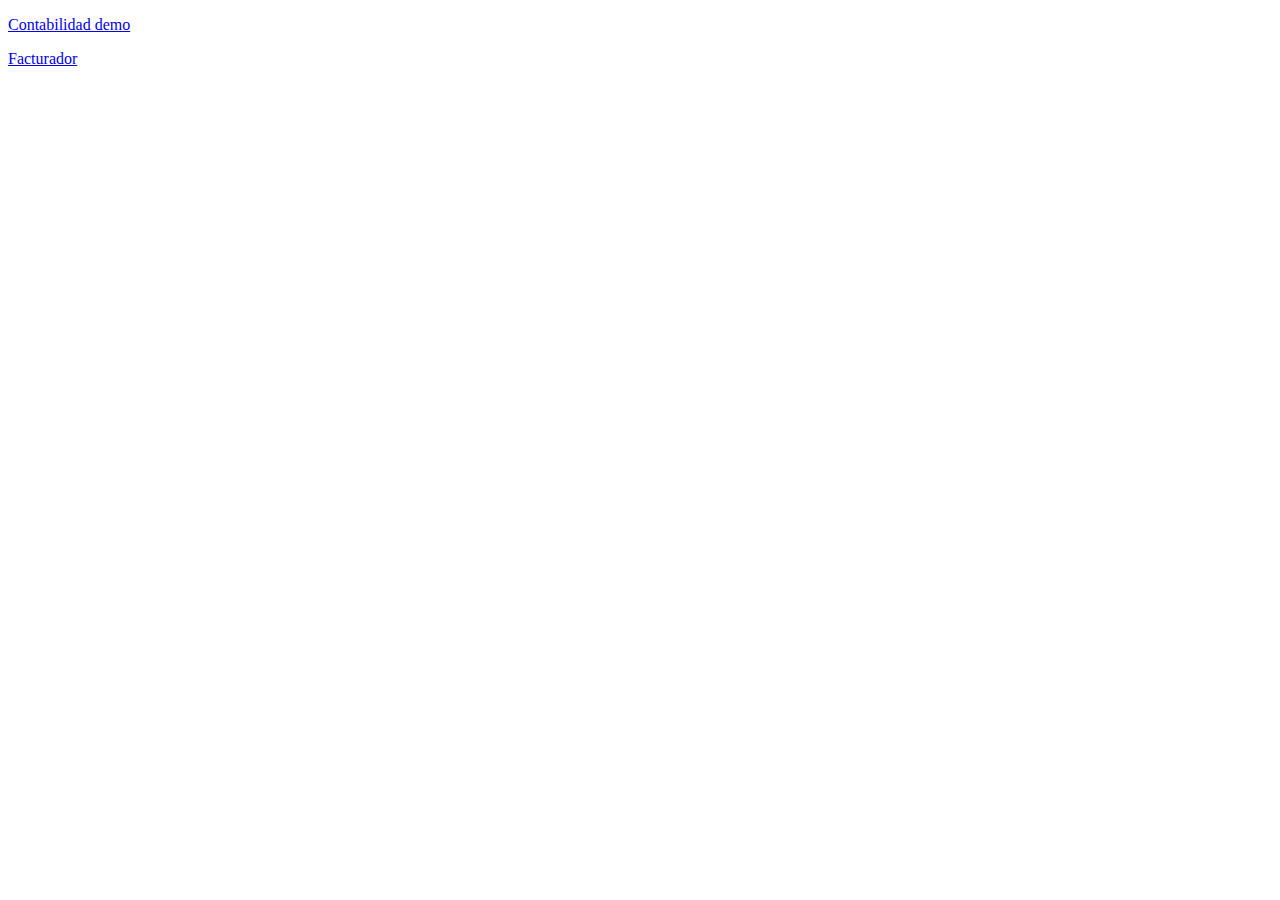
<file: docs/pages/index.html>
<!DOCTYPE html>
<html lang="en">
<head>
  <meta charset="UTF-8">
  <meta http-equiv="X-UA-Compatible" content="IE=edge">
  <meta name="viewport" content="width=device-width, initial-scale=1.0">
  <title>Contabilidad</title>
</head>
<body>
  <p>
    <a href="https://victorze.notion.site/Demo-d9d0e8def6414ea0b4a7ce850fc0c554">Contabilidad demo</a>
  </p>

  <p>
    <a href="https://victorze.notion.site/victorze/Facturador-a7921dc2c8744e5ea189dc47f89780a9">Facturador</a>
  </p>
</body>
</html>
</file>
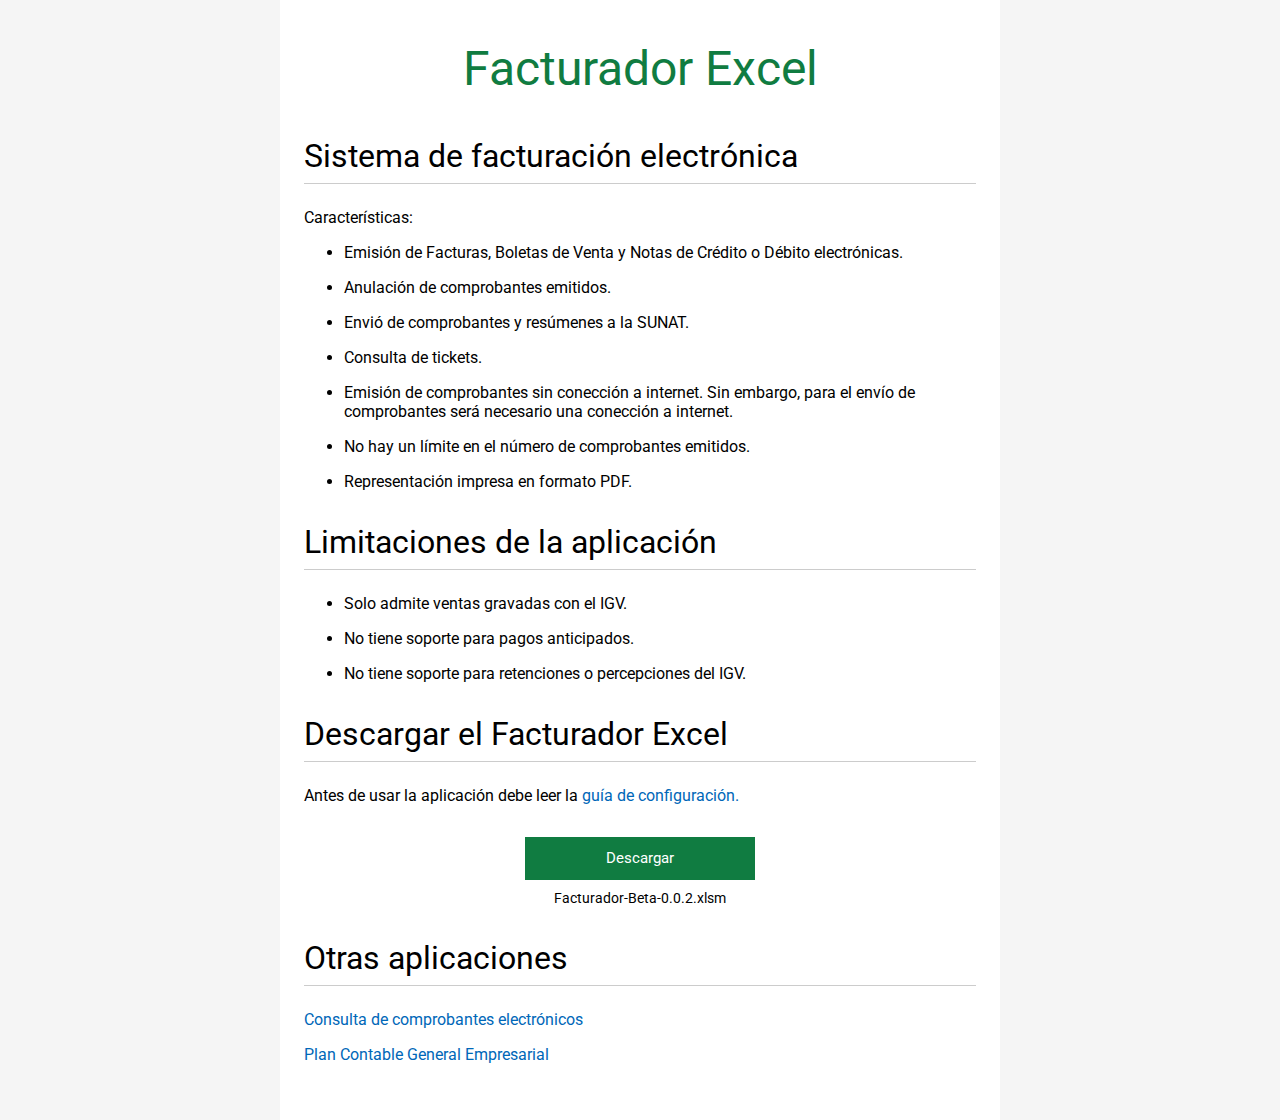
<file: docs/pages/facturador.html>
<!DOCTYPE html>
<html lang="es">
  <head>
    <meta charset="UTF-8" />
    <meta name="viewport" content="width=device-width, initial-scale=1.0" />
    <link rel="stylesheet" href="./static/css/facturador.css" />
    <title>Facturador</title>
    <!-- Global site tag (gtag.js) - Google Analytics -->
    <script
      async
      src="https://www.googletagmanager.com/gtag/js?id=UA-150061762-1"
    ></script>
    <script>
      window.dataLayer = window.dataLayer || [];
      function gtag() {
        dataLayer.push(arguments);
      }
      gtag("js", new Date());

      gtag("config", "UA-150061762-1");
    </script>
  </head>

  <body>
    <div class="container">
      <h1>Facturador Excel</h1>

      <section>
        <h2>Sistema de facturación electrónica</h2>

        <p>Características:</p>

        <ul>
          <li>
            Emisión de Facturas, Boletas de Venta y Notas de Crédito o Débito
            electrónicas.
          </li>
          <li>Anulación de comprobantes emitidos.</li>
          <li>Envió de comprobantes y resúmenes a la SUNAT.</li>
          <li>Consulta de tickets.</li>
          <li>
            Emisión de comprobantes sin conección a internet. Sin embargo, para
            el envío de comprobantes será necesario una conección a internet.
          </li>
          <li>No hay un límite en el número de comprobantes emitidos.</li>
          <li>Representación impresa en formato PDF.</li>
        </ul>
      </section>

      <section>
        <h2>Limitaciones de la aplicación</h2>

        <ul>
          <li>Solo admite ventas gravadas con el IGV.</li>
          <li>No tiene soporte para pagos anticipados.</li>
          <li>No tiene soporte para retenciones o percepciones del IGV.</li>
        </ul>
      </section>

      <section>
        <h2>Descargar el Facturador Excel</h2>

        <p>
          Antes de usar la aplicación debe leer la
          <a
            href="https://victorze.notion.site/Configuraci-n-b-sica-e10700483f1c4aa7804806139accf86f"
            target="_blank"
          >
            guía de configuración.
          </a>
        </p>

        <div class="download">
          <a
            href="https://github.com/PartidaDoble/versions/raw/master/facturador/Facturador-Beta-0.0.2.xlsm"
            class="download-button"
            >Descargar</a
          >
          <span class="version">Facturador-Beta-0.0.2.xlsm</span>
        </div>
      </section>

      <section>
        <h2>Otras aplicaciones</h2>

        <p>
          <a
            href="https://raw.githubusercontent.com/PartidaDoble/ConsultaCPE/master/ConsultaCPE-v1.2.1.xlsm"
            target="_blank"
          >
            Consulta de comprobantes electrónicos
          </a>
        </p>
        <p>
          <a href="https://plancontable.github.io/" target="_blank">
            Plan Contable General Empresarial
          </a>
        </p>
      </section>
    </div>
  </body>
</html>
</file>
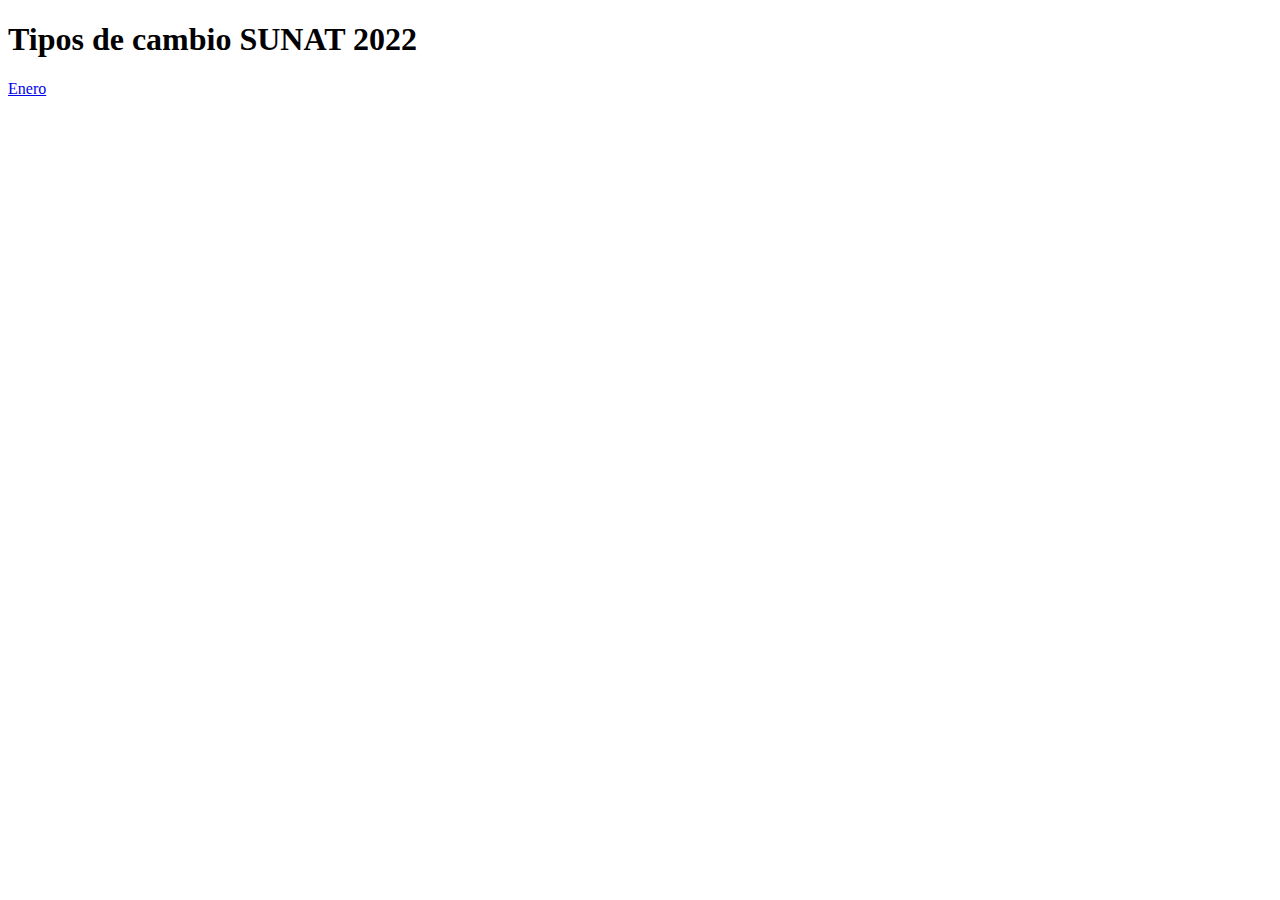
<file: docs/pages/tc.html>
<!DOCTYPE html>
<html lang="es">
<head>
  <meta charset="UTF-8">
  <meta http-equiv="X-UA-Compatible" content="IE=edge">
  <meta name="viewport" content="width=device-width, initial-scale=1.0">
  <title>Tipo de cambio SUNAT</title>
</head>
<body>
  <h1>Tipos de cambio SUNAT 2022</h1>

  <p>
    <a
      href="https://raw.githubusercontent.com/PartidaDoble/partidadoble.github.io/master/data/tc/2022/2022-01.xlsx"
      target="_blank"
    >
      Enero
    </a>
  </p>
</body>
</html>
</file>
<file: docs/pages/static/css/facturador.css>
@import url('https://fonts.googleapis.com/css2?family=Roboto&display=swap');

* {
  box-sizing: border-box;
}

body {
  margin: 0;
  font-family: 'Roboto', sans-serif;
  background: #F5F5F5;
}

.container {
  margin: 0 auto;
  padding: 0 1.5rem 2.5rem;
  max-width: 45rem;
  background: #fff;
}

h1 {
  margin: 0 0 2.5rem;
  padding-top: 2.5rem;
  color: #107c41;
  font-size: 3rem;
  text-align: center;
  font-weight: 400;
  font-family: 'Roboto', sans-serif;
}

h2 {
  margin: 2rem 0 1.5rem;
  padding-bottom: 0.5rem;
  font-size: 2rem;
  font-weight: 400;
  font-family: 'Roboto', sans-serif;
  border-bottom: 1px solid #ccc;
}

li {
  margin: 1rem 0;
}

a {
  color: #0067b8;
  text-decoration: none;
}

a:hover {
  text-decoration: underline;
}

a.download-button {
  display: block;
  margin: 2rem auto 0.5rem;
  height: 43px;
  width: 230px;
  border: none;
  padding: 12px;
  background: #107C41;
  color: #fff;
  text-align: center;
  text-decoration: none;
  font-size: 15px;
}

a.download-button:hover {
  background: #0C5D31;
}

.download {
  text-align: center;
}

.version {
  font-size: 0.9rem;
}
</file>
